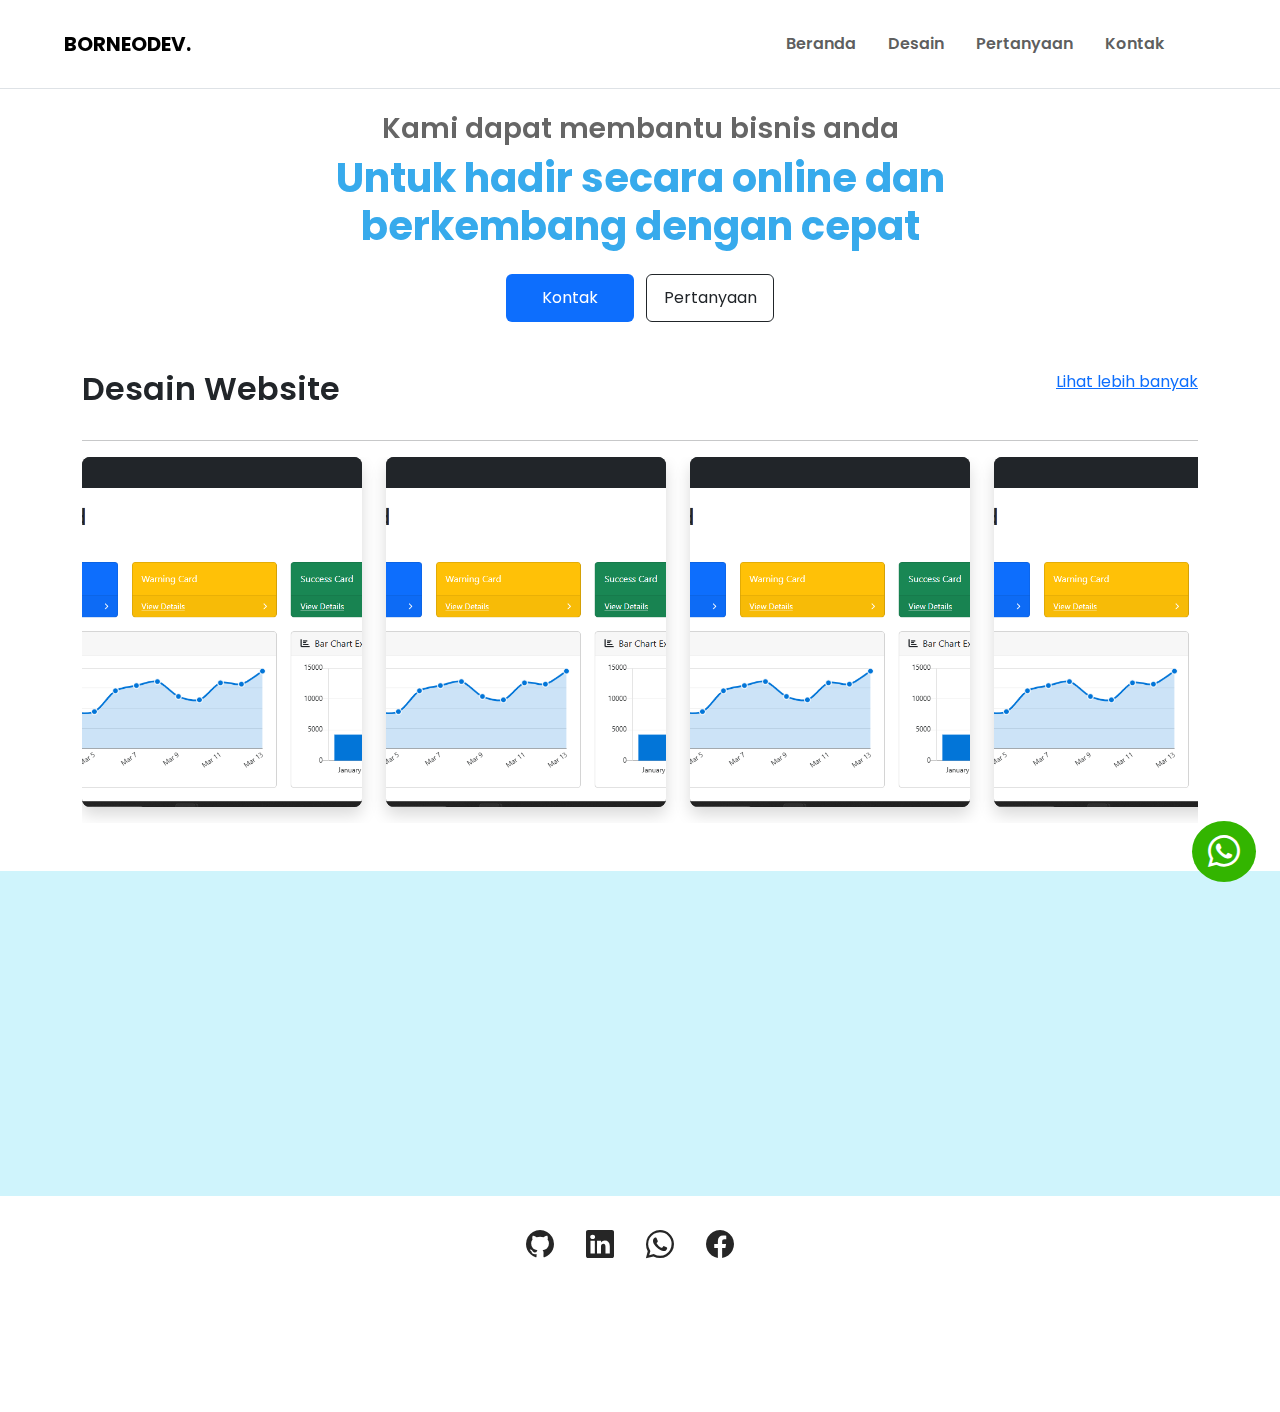
<file: Index.html>
<!DOCTYPE html>
<html lang="en">

<head>
  <meta charset="UTF-8" />
  <meta name="viewport" content="width=device-width, initial-scale=1.0" />
  <title>BorneoDev</title>
  <!-- Link css -->
  <link rel="stylesheet" href="style.css" />
  <!-- Link Boostrap -->
  <link rel="stylesheet" href="/Boostrap/css/bootstrap.min.css" />
  <!-- Link Animation Aos  -->
  <link href="https://unpkg.com/aos@2.3.1/dist/aos.css" rel="stylesheet">

  <link rel="preconnect" href="https://fonts.googleapis.com" />
  <link rel="preconnect" href="https://fonts.gstatic.com" crossorigin />

  <!-- Link Icon Boostrap -->
  <link rel="stylesheet" href="https://cdn.jsdelivr.net/npm/bootstrap-icons@1.13.1/font/bootstrap-icons.min.css" />
</head>

<body>
  <nav class="navbar navbar-expand-lg border-bottom fixed-top mb-5 bg-white">
    <div class="container mx-lg-5 p-lg-3 p-2">
      <a href="#" class="navbar-brand fw-bold " data-aos="zoom-in" data-aos-duration="1500">BORNEODEV.</a>
      <button class="navbar-toggler" type="button" data-bs-toggle="collapse" data-bs-target="#menu" aria-controls="menu"
        aria-label="Toggle navigation">
        <span class="navbar-toggler-icon"></span>
      </button>
      <div class="collapse navbar-collapse" id="menu">
        <ul class="navbar-nav ms-auto  mb-2 mb-lg-0 gap-lg-3">
          <li class="nav-item ">
            <a href="Index.html" class="nav-link  fw-semibold" aria-current="page">Beranda</a>
          </li>
          <li class="nav-item">
            <a href="Desain.html" class="nav-link  fw-semibold" aria-current="page">Desain</a>
          </li>
          <li class="nav-item">
            <a href="Pertanyaan.html" class="nav-link  fw-semibold" aria-current="page">Pertanyaan</a>
          </li>
          <li class="nav-item">
            <a href="Contact.html" class="nav-link  fw-semibold" aria-current="page">Kontak</a>
          </li>
        </ul>
      </div>
    </div>
  </nav>
  <main class="mt-5 d-flex justify-content-center ">
    <div class="container mt-5">
      <div class="row d-flex align-items-center flex-column text-center">
        <div class="col-lg-9 mt-3 " data-aos="zoom-in" data-aos-duration="1500">
          <h3 class="fw-semibold text-blur">Kami dapat membantu bisnis anda</h3>
          <h1 class="fw-bold text-color animate_pulse">
            Untuk hadir secara online dan berkembang dengan cepat
          </h1>
        </div>
        <div class="col mt-3" data-aos="zoom-in" data-aos-duration="1500" data-aos-delay="350">
          <a href=""><button class="btn btn-primary btn-pulse border-0 p-2 btn-custom me-2">
              Kontak
            </button></a>
          <a href=""><button class="btn btn-outline-dark  border-1 p-2 btn-custom">
              Pertanyaan
            </button></a>
        </div>
      </div>
    </div>
  </main>
  <section>
    <div class="container py-5">
      <div class="ms-auto d-flex flex-lg-row flex-column" data-aos="zoom-in" data-aos-delay="300"
        data-aos-duration="1000">
        <h2 class="mb-3 fw-semibold text-lg-start text-center ">Desain Website</h2>

        <a href="Desain.html" class="ms-auto">Lihat lebih banyak </a>
      </div>
      <hr>
      <div class="scroll-carousel ">
        <div class="carousel-item-custom  shadow" data-aos="fade-up" data-aos-duration="1000">
          <img src="../public/img/Image1.png" alt="Hari 1">
          <div class="hover-meta">
            <h5>Hari 1</h5>
            <p>Menjelajahi kota budaya yang penuh cerita.</p>
          </div>
        </div>
        <div class="carousel-item-custom shadow" data-aos="fade-up" data-aos-duration="1200" data-aos-delay="500">
          <img src="../public/img/Image1.png" alt="Hari 2">
          <div class="hover-meta">
            <h5>Hari 2</h5>
            <p>Pendakian gunung dengan pemandangan epik.</p>
          </div>
        </div>
        <div class="carousel-item-custom shadow" data-aos="fade-up" data-aos-duration="1200" data-aos-delay="500">
          <img src="../public/img/Image1.png" alt="Hari 2">
          <div class="hover-meta">
            <h5>Hari 2</h5>
            <p>Pendakian gunung dengan pemandangan epik.</p>
          </div>
        </div>
        <div class="carousel-item-custom shadow" data-aos="fade-up" data-aos-duration="1200" data-aos-delay="500">
          <img src="../public/img/Image1.png" alt="Hari 2">
          <div class="hover-meta">
            <h5>Hari 2</h5>
            <p>Pendakian gunung dengan pemandangan epik.</p>
          </div>
        </div>
      </div>
    </div>
  </section>
  <section>
    <div class="container-fluid bg-info-subtle pb-3">
      <div class="row d-flex justify-content-center" data-aos="fade-up" data-aos-duration="1200" data-aos-delay="200">
        <div class="col-lg-11  py-5">
          <h4 class="fw-semibold">Layanan utama</h4>
          <div class="mt-4 ">
            <ul class="my-3 custom-li ">
              <li class="fs-6 mb-2"><i class="bi bi-check-circle fs-5 text-primary"></i><span class="mx-3">Gratis
                  Domain Dan Hosting Selama 1 tahun</span></li>
              <li class="fs-6 mb-2"><i class="bi bi-check-circle fs-5 text-primary"></i><span class="mx-3">Desain
                  eksklusif sesuai
                  brand</span></li>
              <li class="fs-6 mb-2"><i class="bi bi-check-circle fs-5 text-primary"></i><span class="mx-3">Tampil bagus
                  di semua
                  perangkat</span></li>
              <li class="fs-6 mb-2"><i class="bi bi-check-circle fs-5 text-primary"></i><span class="mx-3">Ekstetik ,
                  clean , dan
                  user frendly</span></li>

            </ul>
          </div>
        </div>
      </div>

    </div>
  </section>

  <footer>
    <div class="container-fluid  pb-5 mt-3  mb-5">
      <div class="row ">
        <div class="row  mt-lg-3">
          <div class="col  ">
            <div class="icon my-3  text-center">
              <ul class=" ">
                <li>

                  <a href="">
                    <i class="bi bi-github fs-3 me-2"></i>
                  </a>
                </li>
                <li>

                  <a href="">
                    <i class="bi bi-linkedin fs-3 me-2"></i>
                  </a>
                </li>
                <li>

                  <a href=""><i class="bi bi-whatsapp fs-3 me-2"></i></a>
                </li>
                <li>

                  <a href=""><i class="bi bi-facebook fs-3 me-2 "></i></a>
                </li>
              </ul>
            </div>
          </div>
        </div>

      </div>
  </footer>
  <div class="row sticky-bottom ms-auto mt-3 pb-lg-0 pb-4  pe-2">
    <div class="col d-flex justify-content-end me-lg-3 me-2 text-center   mb-lg-4 mb-3">
      <a href=""><i class="bi bi-whatsapp fs-2 wa  text-center "></i></a>
    </div>
  </div>

  <script src="/Boostrap/js/bootstrap.bundle.min.js"></script>
  <script src="https://unpkg.com/aos@2.3.1/dist/aos.js"></script>
  </script>
  <script>
    AOS.init()
  </script>
</body>

</html>
</file>
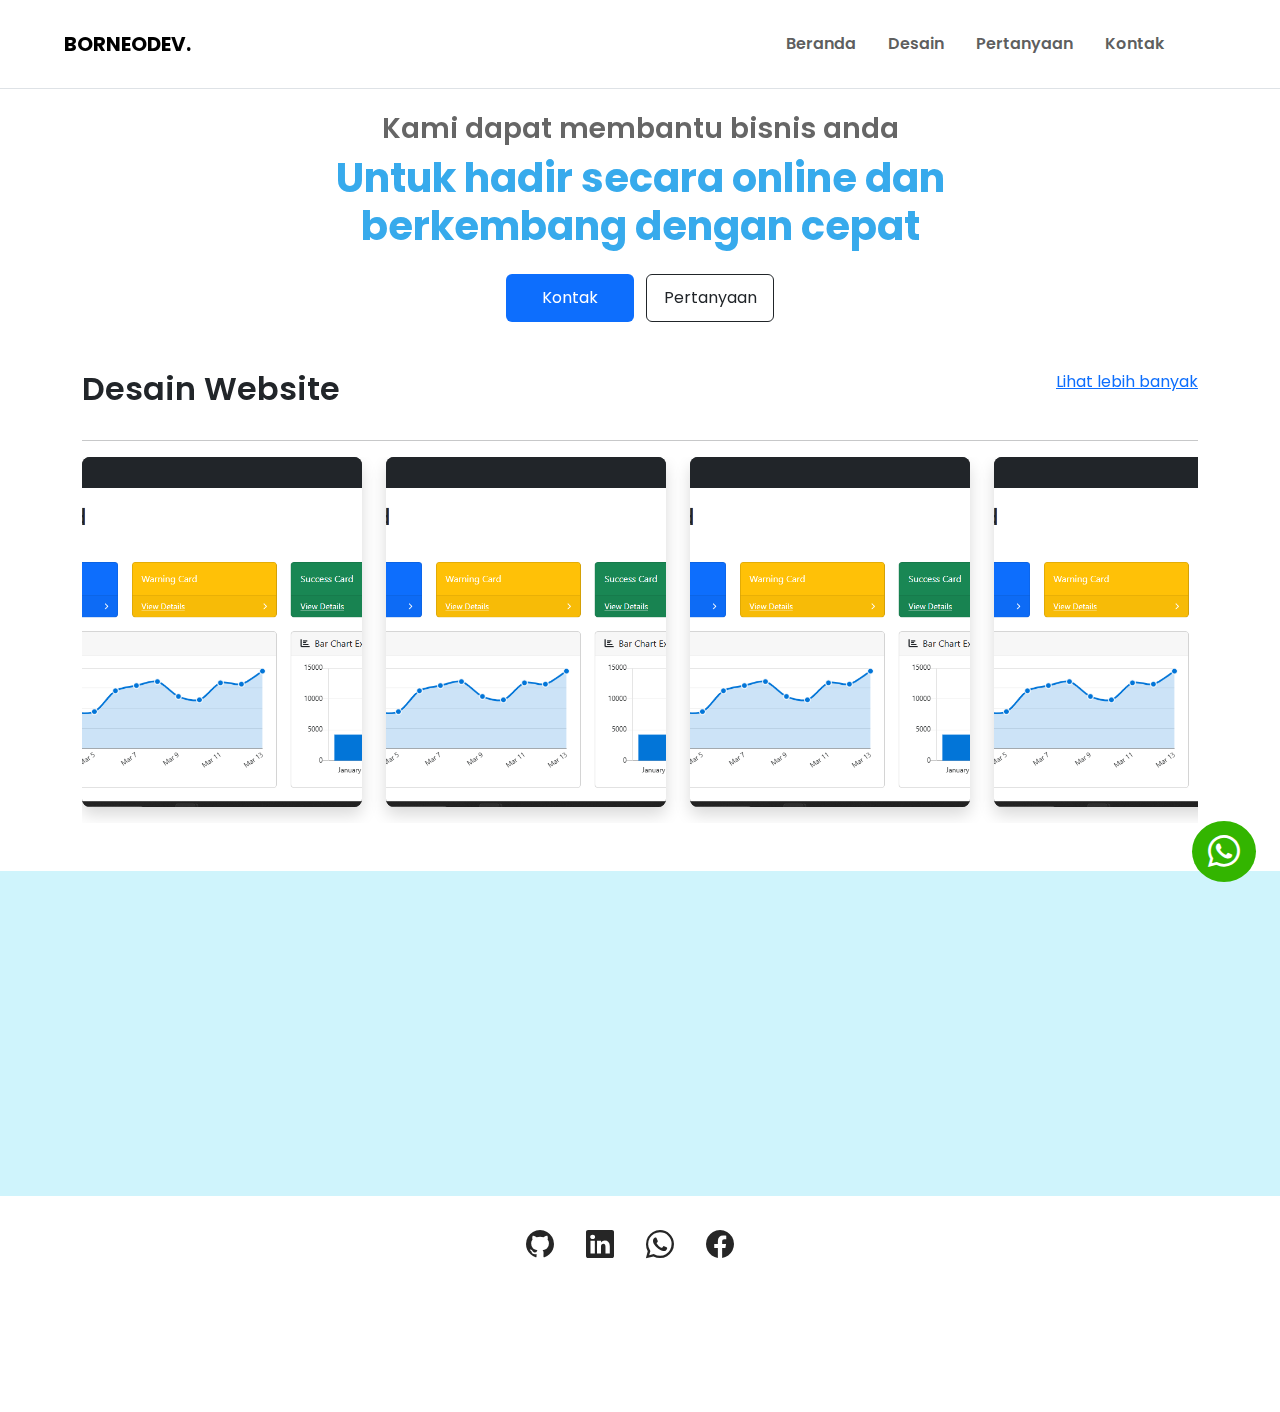
<file: index.html>
<!DOCTYPE html>
<html lang="en">

<head>
  <meta charset="UTF-8" />
  <meta name="viewport" content="width=device-width, initial-scale=1.0" />
  <title>BorneoDev</title>
  <!-- Link css -->
  <link rel="stylesheet" href="src/style.css" />
  <!-- Link Boostrap -->
  <link rel="stylesheet" href="Boostrap/css/bootstrap.min.css" />
  <!-- Link Animation Aos  -->
  <link href="https://unpkg.com/aos@2.3.1/dist/aos.css" rel="stylesheet">

  <link rel="preconnect" href="https://fonts.googleapis.com" />
  <link rel="preconnect" href="https://fonts.gstatic.com" crossorigin />

  <!-- Link Icon Boostrap -->
  <link rel="stylesheet" href="https://cdn.jsdelivr.net/npm/bootstrap-icons@1.13.1/font/bootstrap-icons.min.css" />
</head>

<body>
  <nav class="navbar navbar-expand-lg border-bottom fixed-top mb-5 bg-white">
    <div class="container mx-lg-5 p-lg-3 p-2">
      <a href="#" class="navbar-brand fw-bold " data-aos="zoom-in" data-aos-duration="1500">BORNEODEV.</a>
      <button class="navbar-toggler" type="button" data-bs-toggle="collapse" data-bs-target="#menu" aria-controls="menu"
        aria-label="Toggle navigation">
        <span class="navbar-toggler-icon"></span>
      </button>
      <div class="collapse navbar-collapse" id="menu">
        <ul class="navbar-nav ms-auto  mb-2 mb-lg-0 gap-lg-3">
          <li class="nav-item ">
            <a href="src/Index.html" class="nav-link  fw-semibold" aria-current="page">Beranda</a>
          </li>
          <li class="nav-item">
            <a href="src/Desain.html" class="nav-link  fw-semibold" aria-current="page">Desain</a>
          </li>
          <li class="nav-item">
            <a href="src/Pertanyaan.html" class="nav-link  fw-semibold" aria-current="page">Pertanyaan</a>
          </li>
          <li class="nav-item">
            <a href="src/Contact.html" class="nav-link  fw-semibold" aria-current="page">Kontak</a>
          </li>
        </ul>
      </div>
    </div>
  </nav>
  <main class="mt-5 d-flex justify-content-center ">
    <div class="container mt-5">
      <div class="row d-flex align-items-center flex-column text-center">
        <div class="col-lg-9 mt-3 " data-aos="zoom-in" data-aos-duration="1500">
          <h3 class="fw-semibold text-blur">Kami dapat membantu bisnis anda</h3>
          <h1 class="fw-bold text-color animate_pulse">
            Untuk hadir secara online dan berkembang dengan cepat
          </h1>
        </div>
        <div class="col mt-3" data-aos="zoom-in" data-aos-duration="1500" data-aos-delay="350">
          <a href=""><button class="btn btn-primary btn-pulse border-0 p-2 btn-custom me-2">
              Kontak
            </button></a>
          <a href=""><button class="btn btn-outline-dark  border-1 p-2 btn-custom">
              Pertanyaan
            </button></a>
        </div>
      </div>
    </div>
  </main>
  <section>
    <div class="container py-5">
      <div class="ms-auto d-flex flex-lg-row flex-column" data-aos="zoom-in" data-aos-delay="300"
        data-aos-duration="1000">
        <h2 class="mb-3 fw-semibold text-lg-start text-center ">Desain Website</h2>

        <a href="src/Desain.html" class="ms-auto">Lihat lebih banyak </a>
      </div>
      <hr>
      <div class="scroll-carousel ">
        <div class="carousel-item-custom  shadow" data-aos="fade-up" data-aos-duration="1000">
          <img src="public/img/Image1.png" alt="Hari 1">
          <div class="hover-meta">
            <h5>Hari 1</h5>
            <p>Menjelajahi kota budaya yang penuh cerita.</p>
          </div>
        </div>
        <div class="carousel-item-custom shadow" data-aos="fade-up" data-aos-duration="1200" data-aos-delay="500">
          <img src="public/img/Image1.png" alt="Hari 2">
          <div class="hover-meta">
            <h5>Hari 2</h5>
            <p>Pendakian gunung dengan pemandangan epik.</p>
          </div>
        </div>
        <div class="carousel-item-custom shadow" data-aos="fade-up" data-aos-duration="1200" data-aos-delay="500">
          <img src="public/img/Image1.png" alt="Hari 2">
          <div class="hover-meta">
            <h5>Hari 2</h5>
            <p>Pendakian gunung dengan pemandangan epik.</p>
          </div>
        </div>
        <div class="carousel-item-custom shadow" data-aos="fade-up" data-aos-duration="1200" data-aos-delay="500">
          <img src="public/img/Image1.png" alt="Hari 2">
          <div class="hover-meta">
            <h5>Hari 2</h5>
            <p>Pendakian gunung dengan pemandangan epik.</p>
          </div>
        </div>
      </div>
    </div>
  </section>
  <section>
    <div class="container-fluid bg-info-subtle pb-3">
      <div class="row d-flex justify-content-center" data-aos="fade-up" data-aos-duration="1200" data-aos-delay="200">
        <div class="col-lg-11  py-5">
          <h4 class="fw-semibold">Layanan utama</h4>
          <div class="mt-4 ">
            <ul class="my-3 custom-li ">
              <li class="fs-6 mb-2"><i class="bi bi-check-circle fs-5 text-primary"></i><span class="mx-3">Gratis
                  Domain Dan Hosting Selama 1 tahun</span></li>
              <li class="fs-6 mb-2"><i class="bi bi-check-circle fs-5 text-primary"></i><span class="mx-3">Desain
                  eksklusif sesuai
                  brand</span></li>
              <li class="fs-6 mb-2"><i class="bi bi-check-circle fs-5 text-primary"></i><span class="mx-3">Tampil bagus
                  di semua
                  perangkat</span></li>
              <li class="fs-6 mb-2"><i class="bi bi-check-circle fs-5 text-primary"></i><span class="mx-3">Ekstetik ,
                  clean , dan
                  user frendly</span></li>

            </ul>
          </div>
        </div>
      </div>

    </div>
  </section>

  <footer>
    <div class="container-fluid  pb-5 mt-3  mb-5">
      <div class="row ">
        <div class="row  mt-lg-3">
          <div class="col  ">
            <div class="icon my-3  text-center">
              <ul class=" ">
                <li>

                  <a href="">
                    <i class="bi bi-github fs-3 me-2"></i>
                  </a>
                </li>
                <li>

                  <a href="">
                    <i class="bi bi-linkedin fs-3 me-2"></i>
                  </a>
                </li>
                <li>

                  <a href=""><i class="bi bi-whatsapp fs-3 me-2"></i></a>
                </li>
                <li>

                  <a href=""><i class="bi bi-facebook fs-3 me-2 "></i></a>
                </li>
              </ul>
            </div>
          </div>
        </div>

      </div>
  </footer>
  <div class="row sticky-bottom ms-auto mt-3 pb-lg-0 pb-4  pe-2">
    <div class="col d-flex justify-content-end me-lg-3 me-2 text-center   mb-lg-4 mb-3">
      <a href=""><i class="bi bi-whatsapp fs-2 wa  text-center "></i></a>
    </div>
  </div>

  <script src="Boostrap/js/bootstrap.bundle.min.js"></script>
  <script src="https://unpkg.com/aos@2.3.1/dist/aos.js"></script>
  </script>
  <script>
    AOS.init()
  </script>
</body>

</html>
</file>
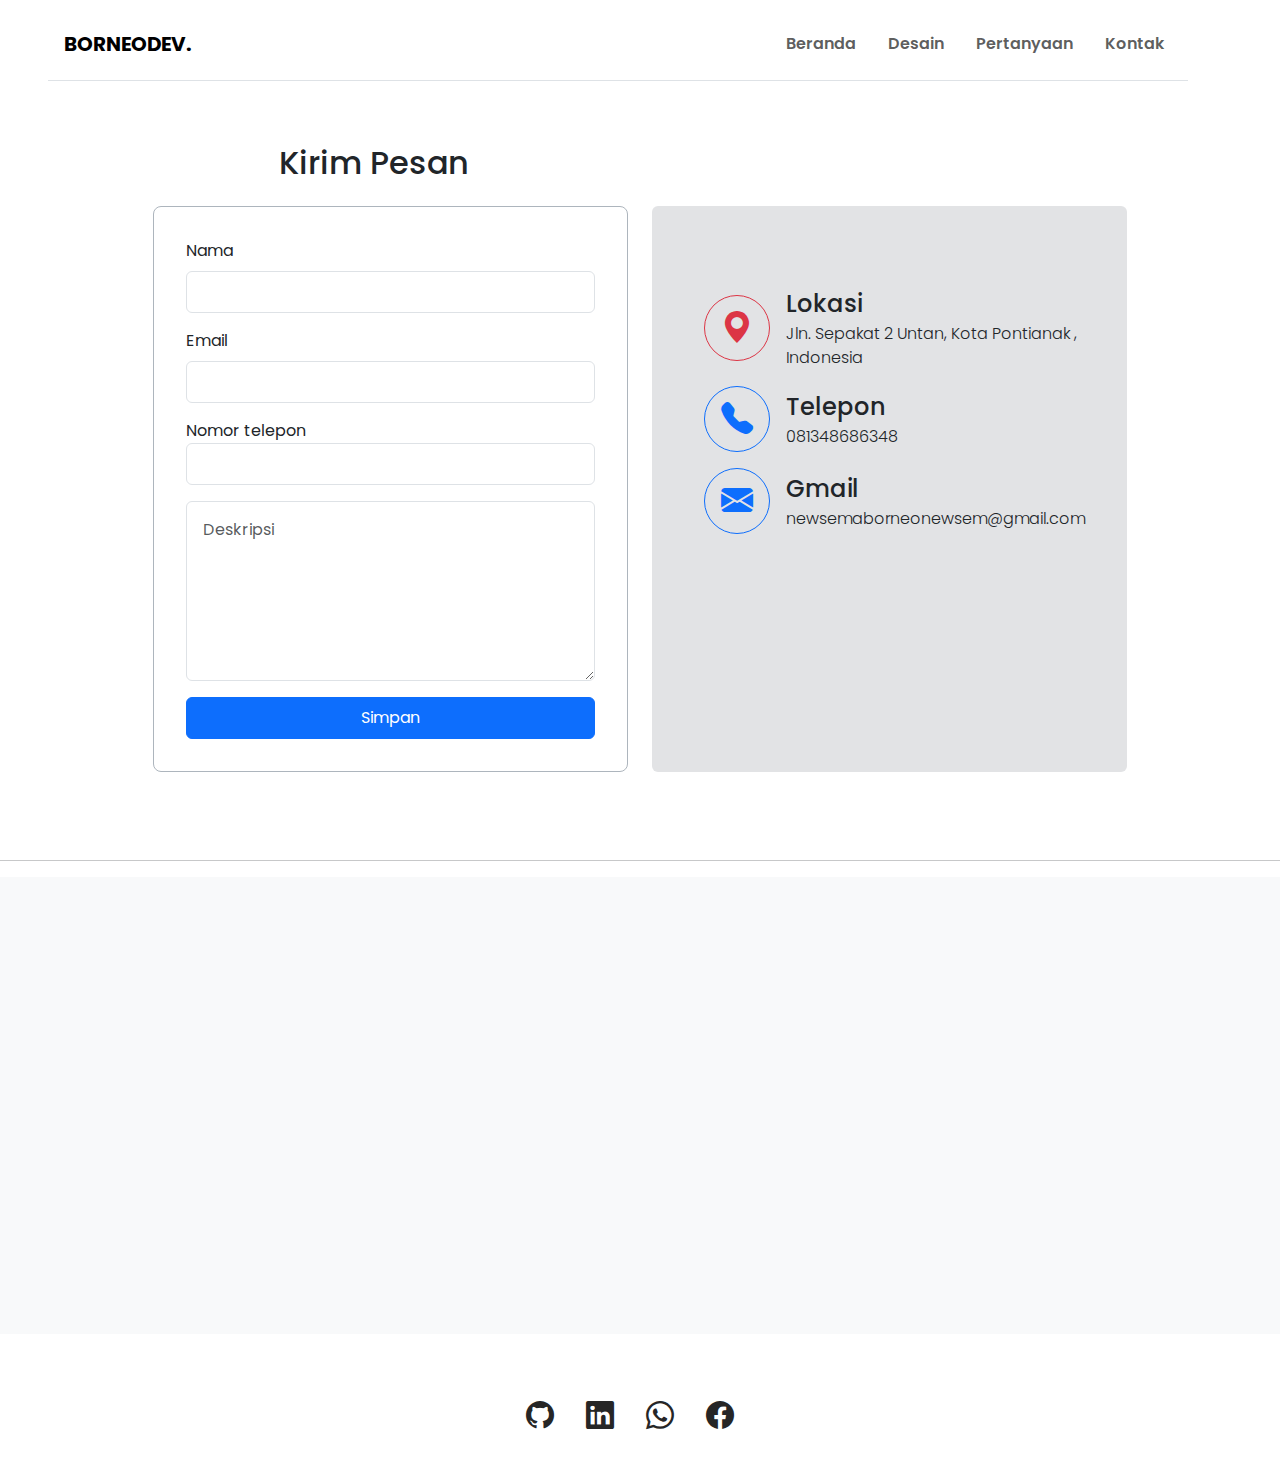
<file: Contact.html>
<!DOCTYPE html>
<html lang="en">

<head>
    <meta charset="UTF-8" />
    <meta name="viewport" content="width=device-width, initial-scale=1.0" />
    <title>BorneoDev</title>
    <!-- Link css -->
    <link rel="stylesheet" href="style.css" />
    <!-- Link Boostrap -->
    <link rel="stylesheet" href="../Boostrap/css/bootstrap.min.css" />

    <link rel="preconnect" href="https://fonts.googleapis.com" />
    <link rel="preconnect" href="https://fonts.gstatic.com" crossorigin />

    <!-- Link Icon Boostrap -->
    <link rel="stylesheet" href="https://cdn.jsdelivr.net/npm/bootstrap-icons@1.13.1/font/bootstrap-icons.min.css" />

    <style>
        .scroll-carousel {
            display: flex;
            overflow-x: auto;
            scroll-snap-type: x mandatory;
            gap: 1.5rem;
            padding-bottom: 1rem;
        }

        .scroll-carousel::-webkit-scrollbar {
            display: none;
        }

        .carousel-item-custom {
            flex: 0 0 auto;
            width: 250px;
            scroll-snap-align: center;
            position: relative;
            border-radius: 8px;
            overflow: hidden;
            background-color: #222;
        }

        .carousel-item-custom img {
            width: 100%;
            aspect-ratio: 4/5;
            object-fit: cover;
        }

        .hover-meta {
            position: absolute;
            bottom: 0;
            background: rgba(0, 0, 0, 0.7);
            color: white;
            padding: 1rem;
            width: 100%;
            transform: translateY(100%);
            transition: transform 0.3s ease-in-out;
        }

        .carousel-item-custom:hover .hover-meta {
            transform: translateY(0);
        }
    </style>

</head>

<body>
    <nav class="navbar navbar-expand-lg fixed-top mb-5 bg-white">
        <div class="container mx-lg-5 border-bottom p-lg-3 p-2">
            <a href="#" class="navbar-brand fw-bold">BORNEODEV.</a>
            <button class="navbar-toggler" type="button" data-bs-toggle="collapse" data-bs-target="#menu"
                aria-controls="menu" aria-label="Toggle navigation">
                <span class="navbar-toggler-icon"></span>
            </button>
            <div class="collapse navbar-collapse" id="menu">
                <ul class="navbar-nav ms-auto mb-2 mb-lg-0 gap-lg-3">
                    <li class="nav-item">
                        <a href="Index.html" class="nav-link  fw-semibold" aria-current="page">Beranda</a>
                    </li>
                    <li class="nav-item">
                        <a href="Desain.html" class="nav-link fw-semibold" aria-current="page">Desain</a>
                    </li>
                    <li class="nav-item">
                        <a href="Pertanyaan.html" class="nav-link  fw-semibold" aria-current="page">Pertanyaan</a>
                    </li>
                    <li class="nav-item">
                        <a href="Contact.html" class="nav-link  fw-semibold" aria-current="page">Kontak</a>
                    </li>
                </ul>
            </div>
        </div>
    </nav>

    <main class=" mt-lg-5 mt-3 d-flex justify-content-center">
        <div class="container mt-5 py-5 ">
            <div class="col-lg-6   ps-4 text-center ">
                <h3 class=" fw-medium fs-2 mb-4">Kirim Pesan </h3>
            </div>
            <div class="row  d-flex justify-content-center">
                <div class="col-lg-5   me-lg-4 mb-4 p-3  rounded-3 border border-1 border-dark-subtle">
                    <form action="#" class=" rounded-3  p-3">
                        <div class="mb-3">
                            <label for="username" class="form-label">Nama</label>
                            <input type="text" class="form-control py-2 px-3 " id="username">
                        </div>
                        <div class="mb-3">
                            <label for="email" class="form-label">Email</label>
                            <input type="email" class="form-control py-2 px-3" id="email">
                        </div>
                        <div class="mb-3">
                            <label for="Telepon">Nomor telepon</label>
                            <input type="number" name="nomorTelepon" id="Telepon" class="form-control py-2 px-3">
                        </div>
                        <div class="mb-3">
                            <textarea name="text" id="text" placeholder="Deskripsi" class="w-100 form-control p-3"
                                style="height: 180px;"></textarea>
                        </div>
                        <button class="btn btn-primary p-2 w-100">Simpan</button>
                    </form>
                </div>
                <div class="col-lg-5 mb-4 bg-secondary-subtle py-5 rounded ">
                    <div class="mt-4 ">
                        <ul class="custom-li ">
                            <li class="d-flex align-items-center p-2">
                                <div class="rounded-circle d-inline-block py-2 px-3 border border-danger ">
                                    <i class="bi bi-geo-alt-fill fs-2 text-danger "></i>
                                </div>
                                <div class=" ms-3">
                                    <span class="fs-4 fw-medium">Lokasi</span>
                                    <span class="fw-light">Jln. Sepakat 2 Untan, Kota Pontianak , Indonesia</span>
                                </div>
                            </li>
                            <li class="d-flex align-items-center p-2">
                                <div class="rounded-circle d-inline-block py-2 px-3 border border-primary ">
                                    <i class="bi bi-telephone-fill fs-2 text-primary"></i>
                                </div>
                                <div class="ms-3 d-flex flex-column">
                                    <span class="fs-4 fw-medium">Telepon</span>
                                    <span class="fw-light">081348686348</span>
                                </div>
                            </li>
                            <li class="d-flex align-items-center p-2">
                                <div class="rounded-circle d-inline-block py-2 px-3 border border-primary ">
                                    <i class="bi bi-envelope-fill fs-2 text-primary"></i>
                                </div>
                                <div class="ms-3 d-flex flex-column">
                                    <span class="fs-4 fw-medium">Gmail</span>
                                    <span class="fw-light">newsemaborneonewsem@gmail.com</span>
                                </div>
                            </li>
                        </ul>
                    </div>
                </div>
            </div>
        </div>
    </main>
    <hr>
    <section>
        <div class="container-fluid bg-light">
            <iframe
                src="https://www.google.com/maps/embed?pb=!1m18!1m12!1m3!1d3989.8152831556013!2d109.33732557364057!3d-0.07069633550275671!2m3!1f0!2f0!3f0!3m2!1i1024!2i768!4f13.1!3m3!1m2!1s0x2e1d5bf5db5eee5b%3A0xf463d94dd89f2e34!2sAsrama%20Bengkayang!5e0!3m2!1sid!2sid!4v1752668475440!5m2!1sid!2sid"
                width="100%" height="450" style="border:0;" allowfullscreen="" loading="lazy"
                referrerpolicy="no-referrer-when-downgrade"></iframe>
        </div>
    </section>
    <footer>
        <div class="container-fluid  mt-lg-5   pb-5 mt-5 ">
            <div class="row ">
                <div class="row  mt-lg-3">
                    <div class="col  ">
                        <div class="icon my-3  text-center">
                            <ul class=" ">
                                <li>

                                    <a href="">
                                        <i class="bi bi-github fs-3 me-2"></i>
                                    </a>
                                </li>
                                <li>

                                    <a href="">
                                        <i class="bi bi-linkedin fs-3 me-2"></i>
                                    </a>
                                </li>
                                <li>

                                    <a href=""><i class="bi bi-whatsapp fs-3 me-2"></i></a>
                                </li>
                                <li>

                                    <a href=""><i class="bi bi-facebook fs-3 me-2 "></i></a>
                                </li>
                            </ul>
                        </div>
                    </div>
                </div>

            </div>
    </footer>

    <script src="../Boostrap/js/bootstrap.bundle.min.js"></script>
</body>

</html>
</file>
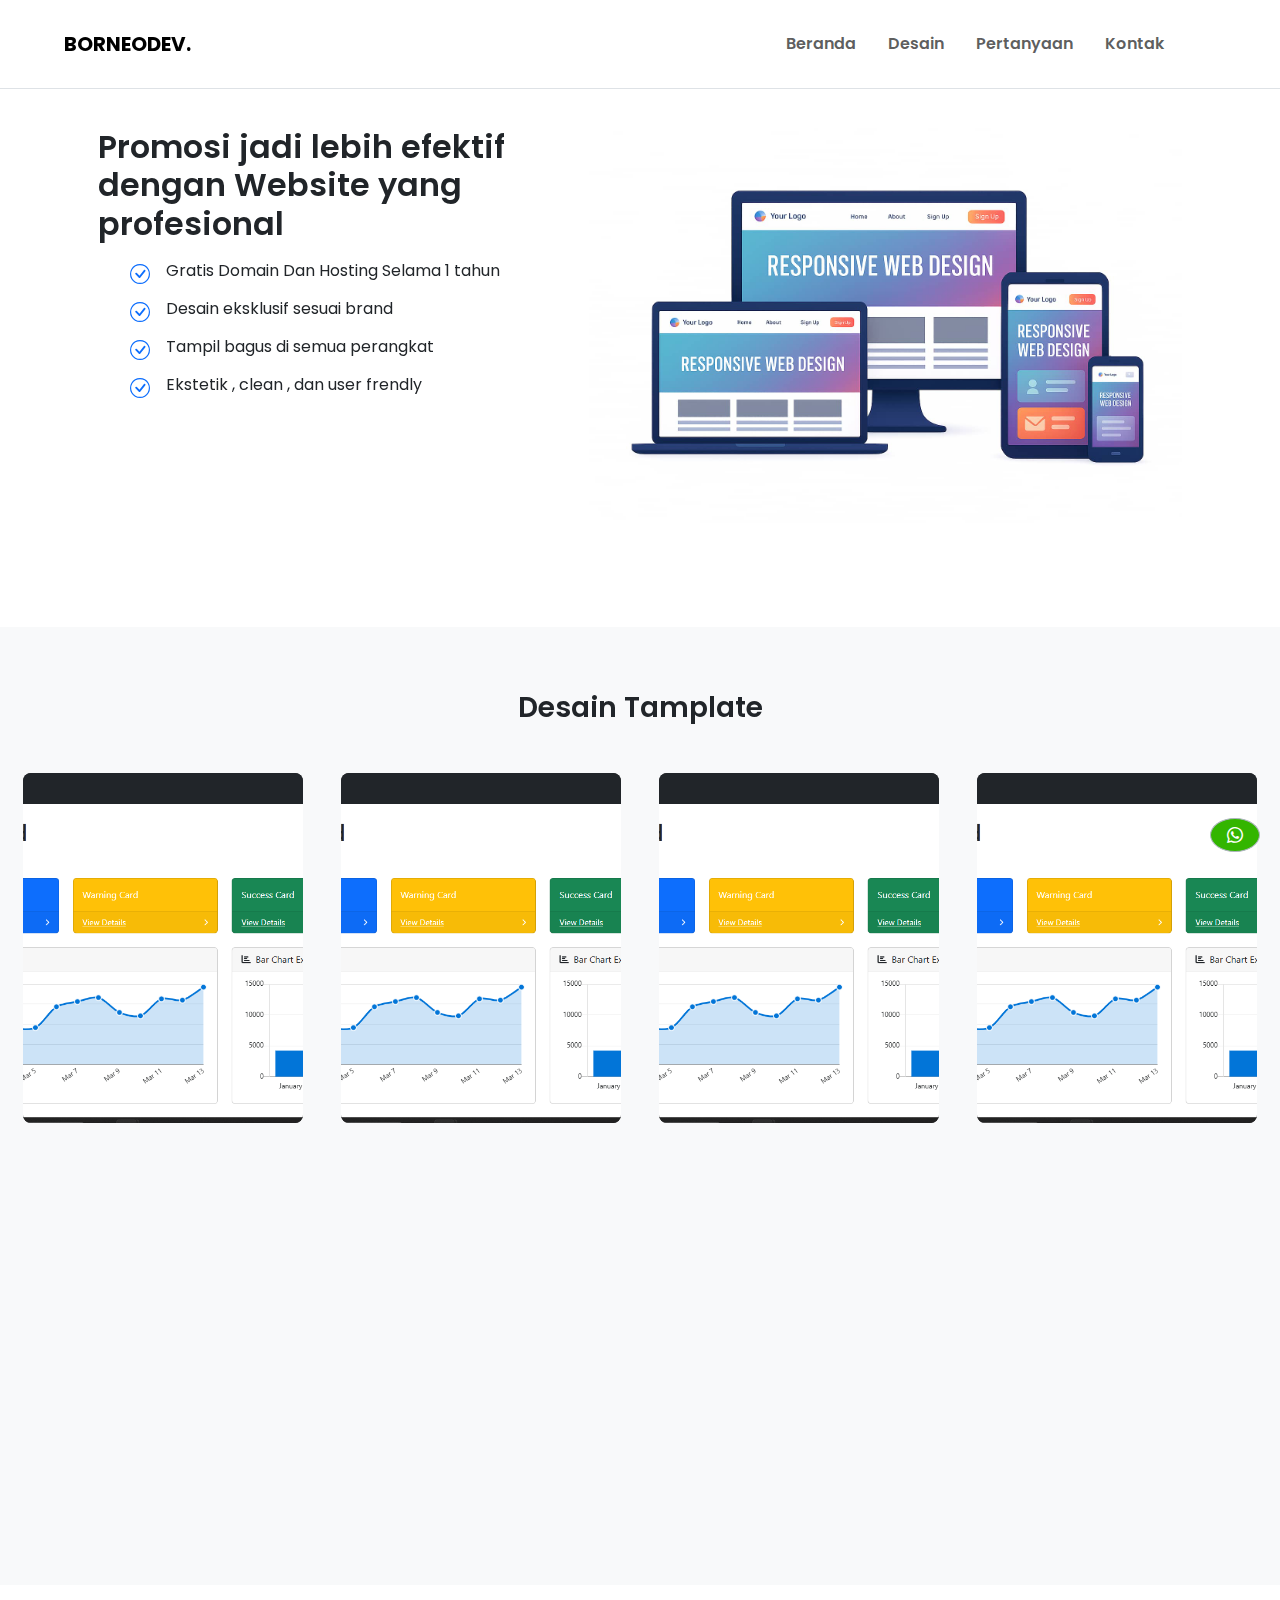
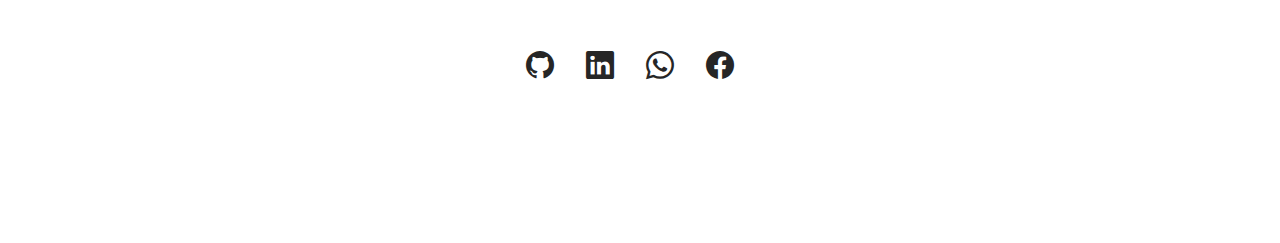
<file: Desain.html>
<!DOCTYPE html>
<html lang="en">

<head>
    <meta charset="UTF-8" />
    <meta name="viewport" content="width=device-width, initial-scale=1.0, maximum-scale=1.0, user-scalable=no">
    <title>BorneoDev</title>
    <!-- Link css -->
    <link rel="stylesheet" href="style.css" />
    <!-- Link Boostrap -->
    <link rel="stylesheet" href="../Boostrap/css/bootstrap.min.css" />

    <!-- Link Animation Aos  -->
    <link href="https://unpkg.com/aos@2.3.1/dist/aos.css" rel="stylesheet">

    <link rel="preconnect" href="https://fonts.googleapis.com" />
    <link rel="preconnect" href="https://fonts.gstatic.com" crossorigin />

    <!-- Link Icon Boostrap -->
    <link rel="stylesheet" href="https://cdn.jsdelivr.net/npm/bootstrap-icons@1.13.1/font/bootstrap-icons.min.css" />
</head>

<body>
    <nav class="navbar navbar-expand-lg fixed-top mb-5 bg-white border-bottom">
        <div class="container mx-lg-5  p-lg-3 p-2">
            <a href="#" class="navbar-brand fw-bold" data-aos="zoom-in" data-aos-duration="1500">BORNEODEV.</a>
            <button class="navbar-toggler" type="button" data-bs-toggle="collapse" data-bs-target="#menu"
                aria-controls="menu" aria-label="Toggle navigation">
                <span class="navbar-toggler-icon"></span>
            </button>
            <div class="collapse navbar-collapse" id="menu">
                <ul class="navbar-nav ms-auto mb-2 mb-lg-0 gap-lg-3">
                    <li class="nav-item">
                        <a href="../index.html" class="nav-link  fw-semibold" aria-current="page">Beranda</a>
                    </li>
                    <li class="nav-item">
                        <a href="Desain.html" class="nav-link  fw-semibold" aria-current="page">Desain</a>
                    </li>
                    <li class="nav-item">
                        <a href="Pertanyaan.html" class="nav-link  fw-semibold" aria-current="page">Pertanyaan</a>
                    </li>
                    <li class="nav-item">
                        <a href="Contact.html" class="nav-link  fw-semibold" aria-current="page">Kontak</a>
                    </li>
                </ul>
            </div>
        </div>
    </nav>
    <main class="mt-5 d-flex justify-content-center hero pb-lg-4">
        <div class="container  mt-lg-5 mt-3 py-3">
            <div class="row  ">
                <div class="col-lg-5 order-2 order-md-1 ms-3 ">
                    <div class="mt-3 ">
                        <h2 class="fw-semibold" data-aos="zoom-in" data-aos-duration="1500">Promosi jadi lebih efektif
                            dengan Website yang
                            profesional</h2>
                        <ul class="my-3 custom-li " data-aos="zoom-in-down" data-aos-duration="1500"
                            data-aos-delay="200">
                            <li class="fs-6 mb-2"><i class="bi bi-check-circle fs-5 text-primary"></i><span
                                    class="mx-3">Gratis
                                    Domain Dan Hosting Selama 1 tahun</span></li>
                            <li class="fs-6 mb-2"><i class="bi bi-check-circle fs-5 text-primary"></i><span
                                    class="mx-3">Desain eksklusif sesuai brand</span></li>
                            <li class="fs-6 mb-2"><i class="bi bi-check-circle fs-5 text-primary"></i><span
                                    class="mx-3">Tampil bagus di semua perangkat</span></li>
                            <li class="fs-6 mb-2"><i class="bi bi-check-circle fs-5 text-primary"></i><span
                                    class="mx-3">Ekstetik , clean , dan user frendly</span></li>

                        </ul>
                    </div>
                </div>
                <div class="col order-1 order-md-2 ">
                    <div class="card border-0" data-aos="zoom-in-left" data-aos-duration="1500">
                        <div class="card-body">
                            <div class="img">
                                <img src="../public/img/image6.png" class="img-fluid" alt="">
                            </div>
                        </div>
                    </div>
                </div>
            </div>
        </div>
    </main>
    <section>
        <div class="container-fluid bg-light mt-5 p-3">
            <h3 class="fw-semibold text-center my-5" data-aos="zoom-in" data-aos-duration="1500">Desain Tamplate</h3>
            <div class="row row-cols-lg-3 row-cols-xl-4 row-cols-xxl-4 row-cols-sm-2  ">
                <div class="col  mb-5 d-flex justify-content-center" data-aos="zoom-in" data-aos-duration="1500"
                    data-aos-delay="300">
                    <div class="carousel-item-custom border-0 ">
                        <img src=" ../public/img/Image1.png " class=" card-img-top rounded-2 " alt="">
                        <div class="hover-meta  gap-3 ">
                            <div class="mb-2">
                                <h5>Desain 1</h5>
                                <span>Lorem ipsum dolor sit amet.lorem5 Lorem ipsum dolor sit amet.</span>
                            </div>
                            <a href="" class=" btn btn-primary p-2 w-50 fw-medium ">Lihat </a>
                        </div>
                    </div>
                </div>
                <div class="col mb-5 d-flex justify-content-center " data-aos="zoom-in" data-aos-duration="1500"
                    data-aos-delay="300">
                    <div class="carousel-item-custom border-0 ">
                        <img src=" ../public/img/Image1.png " class=" card-img-top rounded-2 " alt="">
                        <div class="hover-meta  gap-3 ">
                            <div class="mb-2">
                                <h5>Desain 1</h5>
                                <span>Lorem ipsum dolor sit amet.lorem5 Lorem ipsum dolor sit amet.</span>
                            </div>
                            <a href="" class=" btn btn-primary p-2 w-50 fw-medium ">Lihat </a>
                        </div>
                    </div>
                </div>
                <div class="col mb-5 d-flex justify-content-center" data-aos="zoom-in" data-aos-duration="1500"
                    data-aos-delay="300">
                    <div class="carousel-item-custom border-0 ">
                        <img src=" ../public/img/Image1.png " class=" card-img-top rounded-2 " alt="">
                        <div class="hover-meta  gap-3 ">
                            <div class="mb-2">
                                <h5>Desain 1</h5>
                                <span>Lorem ipsum dolor sit amet.lorem5 Lorem ipsum dolor sit amet.</span>
                            </div>
                            <a href="" class=" btn btn-primary p-2 w-50 fw-medium ">Lihat </a>
                        </div>
                    </div>
                </div>
                <div class="col mb-5 d-flex justify-content-center" data-aos="zoom-in" data-aos-duration="1500"
                    data-aos-delay="300">
                    <div class="carousel-item-custom border-0 ">
                        <img src=" ../public/img/Image1.png " class=" card-img-top rounded-2 " alt="">
                        <div class="hover-meta  gap-3 ">
                            <div class="mb-2">
                                <h5>Desain 1</h5>
                                <span>Lorem ipsum dolor sit amet.lorem5 Lorem ipsum dolor sit amet.</span>
                            </div>
                            <a href="" class=" btn btn-primary p-2 w-50 fw-medium ">Lihat </a>
                        </div>
                    </div>
                </div>
                <div class="col mb-5 d-flex justify-content-center" data-aos="zoom-in" data-aos-duration="1500"
                    data-aos-delay="300">
                    <div class="carousel-item-custom border-0 ">
                        <img src=" ../public/img/Image1.png " class=" card-img-top rounded-2 " alt="">
                        <div class="hover-meta  gap-3 ">
                            <div class="mb-2">
                                <h5>Desain 1</h5>
                                <span>Lorem ipsum dolor sit amet.lorem5 Lorem ipsum dolor sit amet.</span>
                            </div>
                            <a href="" class=" btn btn-primary p-2 w-50 fw-medium">Lihat </a>
                        </div>
                    </div>
                </div>
                <div class="col mb-5 d-flex justify-content-center" data-aos="zoom-in" data-aos-duration="1500"
                    data-aos-delay="300">
                    <div class="carousel-item-custom border-0 ">
                        <img src=" ../public/img/Image1.png " class=" card-img-top rounded-2 " alt="">
                        <div class="hover-meta  gap-3 ">
                            <div class="mb-2">
                                <h5>Desain 1</h5>
                                <span>Lorem ipsum dolor sit amet.lorem5 Lorem ipsum dolor sit amet.</span>
                            </div>
                            <a href="" class=" btn btn-primary p-2 w-50 fw-medium">Lihat </a>
                        </div>
                    </div>
                </div>
            </div>
    </section>
    <footer>
        <div class="container-fluid  mt-lg-5 pb-5 mb-5 ">
            <div class="row ">
                <div class="row  mt-lg-3">
                    <div class="col  ">
                        <div class="icon my-3  text-center">
                            <ul class=" ">
                                <li>

                                    <a href="">
                                        <i class="bi bi-github fs-3 me-2"></i>
                                    </a>
                                </li>
                                <li>

                                    <a href="">
                                        <i class="bi bi-linkedin fs-3 me-2"></i>
                                    </a>
                                </li>
                                <li>

                                    <a href=""><i class="bi bi-whatsapp fs-3 me-2"></i></a>
                                </li>
                                <li>

                                    <a href=""><i class="bi bi-facebook fs-3 me-2 "></i></a>
                                </li>
                            </ul>
                        </div>
                    </div>
                </div>

            </div>
    </footer>
    <div class="container sticky-bottom me-2">
        <div class="row ms-auto mt-3 pb-lg-0   ">
            <div class="col d-flex justify-content-end   text-center mb-lg-4 ">
                <a href="https://wa.me/6281348686348" style="text-decoration: none;"><i
                        class="bi bi-whatsapp  rounded-circle d-flex justify-content-center wa mb-md-4  text-center  border border-dark-subtle"></i></a>
            </div>
        </div>
    </div>
    <script src="../Boostrap/js/bootstrap.bundle.min.js"></script>

    <script src="https://unpkg.com/aos@2.3.1/dist/aos.js"></script>
    </script>
    <script>
        AOS.init()
    </script>
</body>

</html>
</file>
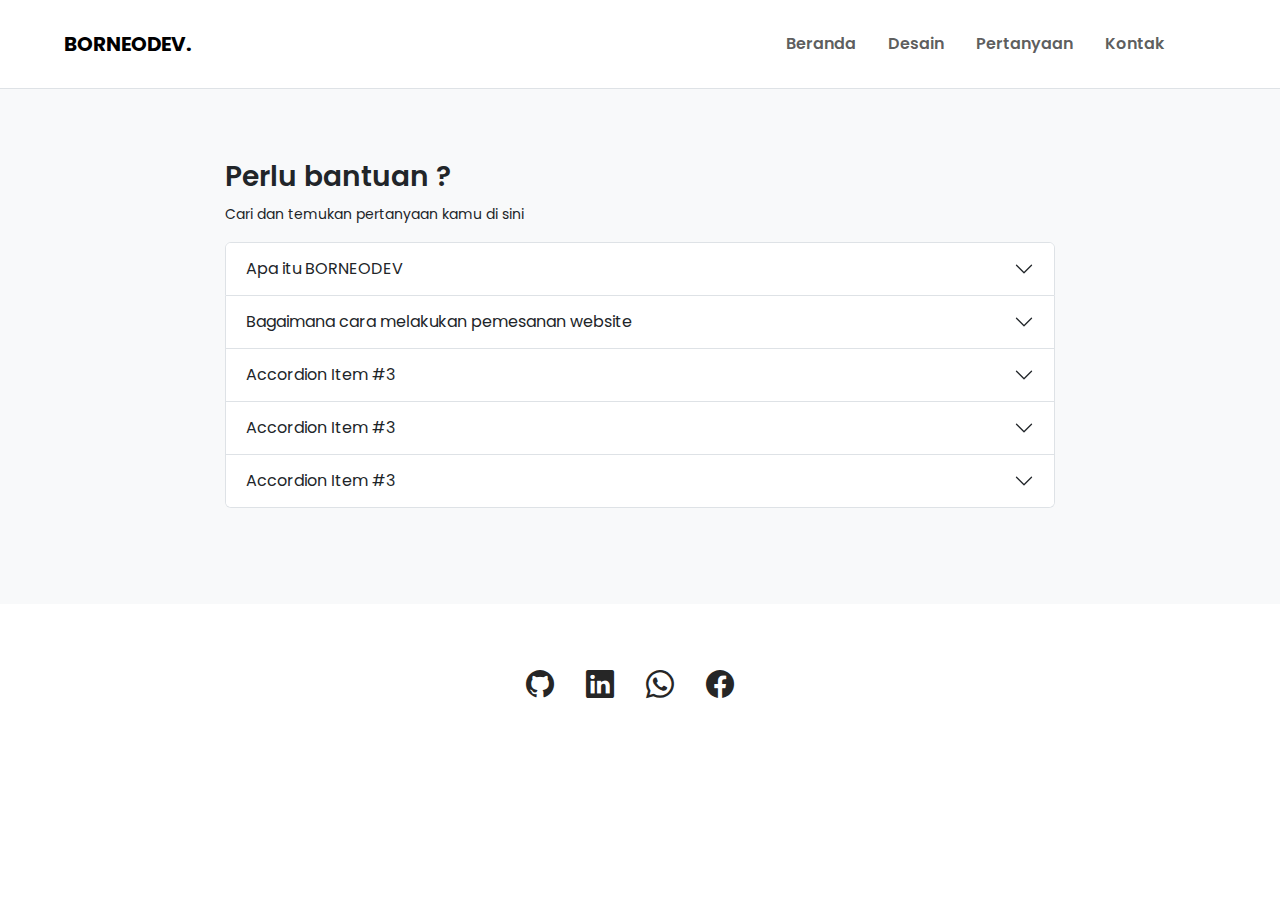
<file: Pertanyaan.html>
<!DOCTYPE html>
<html lang="en">

<head>
    <meta charset="UTF-8" />
    <meta name="viewport" content="width=device-width, initial-scale=1.0" />
    <title>BorneoDev</title>
    <!-- Link css -->
    <link rel="stylesheet" href="style.css" />
    <!-- Link Boostrap -->
    <link rel="stylesheet" href="../Boostrap/css/bootstrap.min.css" />

    <link rel="preconnect" href="https://fonts.googleapis.com" />
    <link rel="preconnect" href="https://fonts.gstatic.com" crossorigin />

    <!-- Link Icon Boostrap -->
    <link rel="stylesheet" href="https://cdn.jsdelivr.net/npm/bootstrap-icons@1.13.1/font/bootstrap-icons.min.css" />
</head>

<body>
    <nav class="navbar navbar-expand-lg fixed-top border-bottom mb-5 bg-white ">
        <div class="container mx-lg-5 p-lg-3 p-2">
            <a href="#" class="navbar-brand fw-bold">BORNEODEV.</a>
            <button class="navbar-toggler" type="button" data-bs-toggle="collapse" data-bs-target="#menu"
                aria-controls="menu" aria-label="Toggle navigation">
                <span class="navbar-toggler-icon"></span>
            </button>
            <div class="collapse navbar-collapse" id="menu">
                <ul class="navbar-nav ms-auto mb-2 mb-lg-0 gap-lg-3">
                    <li class="nav-item">
                        <a href="../index.html" class="nav-link  fw-semibold" aria-current="page">Beranda</a>
                    </li>
                    <li class="nav-item">
                        <a href="Desain.html" class="nav-link  fw-semibold" aria-current="page">Desain</a>
                    </li>
                    <li class="nav-item">
                        <a href="Pertanyaan.html" class="nav-link  fw-semibold" aria-current="page">Pertanyaan</a>
                    </li>
                    <li class="nav-item">
                        <a href="Contact.html" class="nav-link  fw-semibold" aria-current="page">Kontak</a>
                    </li>
                </ul>
            </div>
        </div>
    </nav>

    <main class=" mt-lg-5 mt-3 d-flex justify-content-center bg-light  ">
        <div class="container-fluid bg-light mt-5 py-5 ">
            <div class="row d-flex justify-content-center  ">
                <div class="col-lg-8 mb-5">
                    <div class="my-3">
                        <h3 class="fw-semibold">Perlu bantuan ?</h3>
                        <small>Cari dan temukan pertanyaan kamu di sini</small>
                    </div>
                    <div class="accordion" id="accordionExample">
                        <div class="accordion-item">
                            <h2 class="accordion-header">
                                <button class="accordion-button collapsed" type="button" data-bs-toggle="collapse"
                                    data-bs-target="#collapseOne" aria-expanded="true" aria-controls="collapseOne">
                                    Apa itu BORNEODEV
                                </button>
                            </h2>
                            <div id="collapseOne" class="accordion-collapse collapse "
                                data-bs-parent="#accordionExample">
                                <div class="accordion-body">
                                    <strong>This is the first item’s accordion body.</strong> It is shown by default,
                                    until the collapse
                                    plugin adds the appropriate classes that we use to style each element. These classes
                                    control the overall
                                    appearance, as well as the showing and hiding via CSS transitions. You can modify
                                    any of this with
                                    custom CSS or overriding our default variables. It’s also worth noting that just
                                    about any HTML can go
                                    within the <code>.accordion-body</code>, though the transition does limit overflow.
                                </div>
                            </div>
                        </div>
                        <div class="accordion-item">
                            <h2 class="accordion-header">
                                <button class="accordion-button collapsed" type="button" data-bs-toggle="collapse"
                                    data-bs-target="#collapseTwo" aria-expanded="false" aria-controls="collapseTwo">
                                    Bagaimana cara melakukan pemesanan website
                                </button>
                            </h2>
                            <div id="collapseTwo" class="accordion-collapse collapse"
                                data-bs-parent="#accordionExample">
                                <div class="accordion-body">
                                    <strong>This is the second item’s accordion body.</strong> It is hidden by default,
                                    until the collapse
                                    plugin adds the appropriate classes that we use to style each element. These classes
                                    control the overall
                                    appearance, as well as the showing and hiding via CSS transitions. You can modify
                                    any of this with
                                    custom CSS or overriding our default variables. It’s also worth noting that just
                                    about any HTML can go
                                    within the <code>.accordion-body</code>, though the transition does limit overflow.
                                </div>
                            </div>
                        </div>
                        <div class="accordion-item">
                            <h2 class="accordion-header">
                                <button class="accordion-button collapsed" type="button" data-bs-toggle="collapse"
                                    data-bs-target="#collapseThree" aria-expanded="false" aria-controls="collapseThree">
                                    Accordion Item #3
                                </button>
                            </h2>
                            <div id="collapseThree" class="accordion-collapse collapse"
                                data-bs-parent="#accordionExample">
                                <div class="accordion-body">
                                    <strong>This is the third item’s accordion body.</strong> It is hidden by default,
                                    until the collapse
                                    plugin adds the appropriate classes that we use to style each element. These classes
                                    control the overall
                                    appearance, as well as the showing and hiding via CSS transitions. You can modify
                                    any of this with
                                    custom CSS or overriding our default variables. It’s also worth noting that just
                                    about any HTML can go
                                    within the <code>.accordion-body</code>, though the transition does limit overflow.
                                </div>
                            </div>
                        </div>
                        <div class="accordion-item">
                            <h2 class="accordion-header">
                                <button class="accordion-button collapsed" type="button" data-bs-toggle="collapse"
                                    data-bs-target="#collapsesix" aria-expanded="false" aria-controls="collapseThree">
                                    Accordion Item #3
                                </button>
                            </h2>
                            <div id="collapsesix" class="accordion-collapse collapse"
                                data-bs-parent="#accordionExample">
                                <div class="accordion-body">
                                    <strong>This is the third item’s accordion body.</strong> It is hidden by default,
                                    until the collapse
                                    plugin adds the appropriate classes that we use to style each element. These classes
                                    control the overall
                                    appearance, as well as the showing and hiding via CSS transitions. You can modify
                                    any of this with
                                    custom CSS or overriding our default variables. It’s also worth noting that just
                                    about any HTML can go
                                    within the <code>.accordion-body</code>, though the transition does limit overflow.
                                </div>
                            </div>
                        </div>
                        <div class="accordion-item">
                            <h2 class="accordion-header">
                                <button class="accordion-button collapsed" type="button" data-bs-toggle="collapse"
                                    data-bs-target="#collapsesevent" aria-expanded="false"
                                    aria-controls="collapseThree">
                                    Accordion Item #3
                                </button>
                            </h2>
                            <div id="collapsesevent" class="accordion-collapse collapse"
                                data-bs-parent="#accordionExample">
                                <div class="accordion-body">
                                    <strong>This is the third item’s accordion body.</strong> It is hidden by default,
                                    until the collapse
                                    plugin adds the appropriate classes that we use to style each element. These classes
                                    control the overall
                                    appearance, as well as the showing and hiding via CSS transitions. You can modify
                                    any of this with
                                    custom CSS or overriding our default variables. It’s also worth noting that just
                                    about any HTML can go
                                    within the <code>.accordion-body</code>, though the transition does limit overflow.
                                </div>
                            </div>
                        </div>
                    </div>
                </div>
            </div>
        </div>
    </main>
    <footer>
        <div class="container-fluid   mt-lg-5   pb-5 mt-5 ">
            <div class="row ">
                <div class="row  mt-lg-3">
                    <div class="col  ">
                        <div class="icon my-3  text-center">
                            <ul class=" ">
                                <li>

                                    <a href="">
                                        <i class="bi bi-github fs-3 me-2"></i>
                                    </a>
                                </li>
                                <li>

                                    <a href="">
                                        <i class="bi bi-linkedin fs-3 me-2"></i>
                                    </a>
                                </li>
                                <li>

                                    <a href=""><i class="bi bi-whatsapp fs-3 me-2"></i></a>
                                </li>
                                <li>

                                    <a href=""><i class="bi bi-facebook fs-3 me-2 "></i></a>
                                </li>
                            </ul>
                        </div>
                    </div>
                </div>

            </div>
    </footer>
    <script src="../Boostrap/js/bootstrap.bundle.min.js"></script>
</body>

</html>
</file>
<file: style.css>
@import url("https://fonts.googleapis.com/css2?family=Poppins:ital,wght@0,100;0,200;0,300;0,400;0,500;0,600;0,700;0,800;0,900;1,100;1,200;1,300;1,400;1,500;1,600;1,700;1,800;1,900&family=Roboto:ital,wght@0,100..900;1,100..900&display=swap");

* {
  font-family: "Poppins", sans-serif;
  text-decoration: none;
  list-style: none;
}
li a {
  text-decoration: none;
  list-style: none;
}

:root {
  --color1: #666666;
  --color2: #a13a3a;
  --color3: #37aaec;
}

.hero {
  max-height: 100vh;
  height: 100%;
}
.nav-item a {
  text-decoration: none;
  position: relative;
  transition: color 0.3s ease;
}

.color-custom {
  color: var(--color2) !important;
}

.text-blur {
  color: var(--color1) !important;
}
.text-color {
  color: var(--color3) !important ;
}

.nav-item a::after {
  content: "";
  position: absolute;
  width: 0%;
  height: 2px;
  bottom: -4px;
  left: 0;
  background-color: #030303;
  transition: width 0.3s ease;
}

.nav-item a:hover {
  color: #00ffff;
}

.nav-item a:hover::after {
  width: 100%;
}

.btn-custom {
  max-width: 8rem;
  height: 3rem;
  width: 100%;
}
.custom-li li span {
  display: inline-block;
  word-break: break-word;
  max-width: 100%;
}
.custom-li li {
  display: flex;
  align-items: flex-start;
}

.text-custom {
  text-align: justify;
}

.icon ul {
  display: flex;
  justify-content: center;
  align-items: center;
  position: absolute;
  /* top: 50%;*/
  left: 48%;
  transform: translate(-50%, -50%);
}

.icon ul li {
  list-style: none;
}

.icon ul li a {
  width: 60px;
  display: flex;
  justify-content: center;
  align-items: center;
  height: 60px;
  background-color: #fff;
  /* text-align: center; */
  font-size: 35px;
  margin: 0px;
  display: block;
  border-radius: 50%;
  position: relative;
  overflow: hidden;
  border: 3px solid #fff;
  z-index: 1;
}

.icon ul li a i {
  position: relative;
  color: #262626;
  left: 4px;
  transition: 0.5s;
  z-index: 3;
}

.icon ul li a:hover i {
  color: #fff;
  transform: rotateY(360deg);
}

.icon ul li a:before {
  content: "";
  position: absolute;
  top: 100%;
  left: 0;
  width: 100%;
  height: 100%;
  background: #f00;
  transition: 0.5s;
  z-index: 2;
}

.icon ul li a:hover:before {
  top: 0;
}

.icon ul li:nth-child(4) a:before {
  background: #3b5999;
}

.icon ul li:nth-child(2) a:before {
  background: #55acee;
}

.icon ul li:nth-child(3) a:before {
  background: #33b500;
}
.wa {
  background: #33b500;
  color: white;
  padding: 8px 16px;

  border-radius: 50%;
}

.icon ul li:nth-child(1) a:before {
  background: #292423;
}

/* 1. Pulse Animation */
.btn-pulse {
  background-color: #3498db;
  color: white;
  animation: pulse 1.5s infinite;
}

.animate_pulse {
  animation: pulse 2s infinite;
}
@keyframes pulse {
  0% {
    transform: scale(1);
  }
  50% {
    transform: scale(1.1);
  }
  100% {
    transform: scale(1);
  }
}

/* #container img {

  transition: all 0.3s ease-out;
  position: relative;
  z-index: 1;
}

#container:hover img {
  transform: scale(1.2, 1.2);
  z-index: 9;
} */

/* carousol */
.scroll-carousel {
  display: flex;
  overflow-x: auto;
  scroll-snap-type: x mandatory;
  gap: 1.5rem;
  padding-bottom: 1rem;
}

.scroll-carousel::-webkit-scrollbar {
  display: none;
}

.carousel-item-custom {
  flex: 0 0 auto;
  width: 280px;
  scroll-snap-align: center;
  position: relative;
  border-radius: 8px;
  overflow: hidden;
  background-color: #222;
}

.carousel-item-custom img {
  width: 100%;
  aspect-ratio: 4/5;
  object-fit: cover;
}

.hover-meta {
  position: absolute;
  bottom: 0;
  background: rgba(0, 0, 0, 0.7);
  color: white;
  padding: 1.2rem;
  width: 100%;
  transform: translateY(100%);
  transition: transform 0.3s ease-in-out;
}

.carousel-item-custom:hover .hover-meta {
  transform: translateY(0);
}

.wa:hover {
  color: #33b500;
  background: #faf6f6;
  border: 1px solid #33b500;
  transition: 0.3s;
}

@media screen and (max-width: 600px) {
  .carousel-item-custom {
    width: 380px;
  }
  .hover-meta {
    padding: 3rem;
  }
}

@media screen and (max-width: 400px) {
  .carousel-item-custom {
    width: 300px;
  }
  .hover-meta {
    padding: 2rem;
  }
}
</file>
<file: src/style.css>
@import url("https://fonts.googleapis.com/css2?family=Poppins:ital,wght@0,100;0,200;0,300;0,400;0,500;0,600;0,700;0,800;0,900;1,100;1,200;1,300;1,400;1,500;1,600;1,700;1,800;1,900&family=Roboto:ital,wght@0,100..900;1,100..900&display=swap");

* {
  font-family: "Poppins", sans-serif;
  text-decoration: none;
  list-style: none;
}
li a {
  text-decoration: none;
  list-style: none;
}

:root {
  --color1: #666666;
  --color2: #a13a3a;
  --color3: #37aaec;
}

.hero {
  max-height: 100vh;
  height: 100%;
}
.nav-item a {
  text-decoration: none;
  position: relative;
  transition: color 0.3s ease;
}

.color-custom {
  color: var(--color2) !important;
}

.text-blur {
  color: var(--color1) !important;
}
.text-color {
  color: var(--color3) !important ;
}

.nav-item a::after {
  content: "";
  position: absolute;
  width: 0%;
  height: 2px;
  bottom: -4px;
  left: 0;
  background-color: #030303;
  transition: width 0.3s ease;
}

.nav-item a:hover {
  color: #00ffff;
}

.nav-item a:hover::after {
  width: 100%;
}

.btn-custom {
  max-width: 8rem;
  height: 3rem;
  width: 100%;
}
.custom-li li span {
  display: inline-block;
  word-break: break-word;
  max-width: 100%;
}
.custom-li li {
  display: flex;
  align-items: flex-start;
}

.text-custom {
  text-align: justify;
}

.icon ul {
  display: flex;
  justify-content: center;
  align-items: center;
  position: absolute;
  /* top: 50%;*/
  left: 48%;
  transform: translate(-50%, -50%);
}

.icon ul li {
  list-style: none;
}

.icon ul li a {
  width: 60px;
  display: flex;
  justify-content: center;
  align-items: center;
  height: 60px;
  background-color: #fff;
  /* text-align: center; */
  font-size: 35px;
  margin: 0px;
  display: block;
  border-radius: 50%;
  position: relative;
  overflow: hidden;
  border: 3px solid #fff;
  z-index: 1;
}

.icon ul li a i {
  position: relative;
  color: #262626;
  left: 4px;
  transition: 0.5s;
  z-index: 3;
}

.icon ul li a:hover i {
  color: #fff;
  transform: rotateY(360deg);
}

.icon ul li a:before {
  content: "";
  position: absolute;
  top: 100%;
  left: 0;
  width: 100%;
  height: 100%;
  background: #f00;
  transition: 0.5s;
  z-index: 2;
}

.icon ul li a:hover:before {
  top: 0;
}

.icon ul li:nth-child(4) a:before {
  background: #3b5999;
}

.icon ul li:nth-child(2) a:before {
  background: #55acee;
}

.icon ul li:nth-child(3) a:before {
  background: #33b500;
}
.wa {
  background: #33b500;
  color: white;
  padding: 8px 16px;

  border-radius: 50%;
}

.icon ul li:nth-child(1) a:before {
  background: #292423;
}

/* 1. Pulse Animation */
.btn-pulse {
  background-color: #3498db;
  color: white;
  animation: pulse 1.5s infinite;
}

.animate_pulse {
  animation: pulse 2s infinite;
}
@keyframes pulse {
  0% {
    transform: scale(1);
  }
  50% {
    transform: scale(1.1);
  }
  100% {
    transform: scale(1);
  }
}

/* #container img {

  transition: all 0.3s ease-out;
  position: relative;
  z-index: 1;
}

#container:hover img {
  transform: scale(1.2, 1.2);
  z-index: 9;
} */

/* carousol */
.scroll-carousel {
  display: flex;
  overflow-x: auto;
  scroll-snap-type: x mandatory;
  gap: 1.5rem;
  padding-bottom: 1rem;
}

.scroll-carousel::-webkit-scrollbar {
  display: none;
}

.carousel-item-custom {
  flex: 0 0 auto;
  width: 280px;
  scroll-snap-align: center;
  position: relative;
  border-radius: 8px;
  overflow: hidden;
  background-color: #222;
}

.carousel-item-custom img {
  width: 100%;
  aspect-ratio: 4/5;
  object-fit: cover;
}

.hover-meta {
  position: absolute;
  bottom: 0;
  background: rgba(0, 0, 0, 0.7);
  color: white;
  padding: 1.2rem;
  width: 100%;
  transform: translateY(100%);
  transition: transform 0.3s ease-in-out;
}

.carousel-item-custom:hover .hover-meta {
  transform: translateY(0);
}

.wa:hover {
  color: #33b500;
  background: #faf6f6;
  border: 1px solid #33b500;
  transition: 0.3s;
}

@media screen and (max-width: 600px) {
  .carousel-item-custom {
    width: 380px;
  }
  .hover-meta {
    padding: 3rem;
  }
}

@media screen and (max-width: 400px) {
  .carousel-item-custom {
    width: 300px;
  }
  .hover-meta {
    padding: 2rem;
  }
}
</file>
